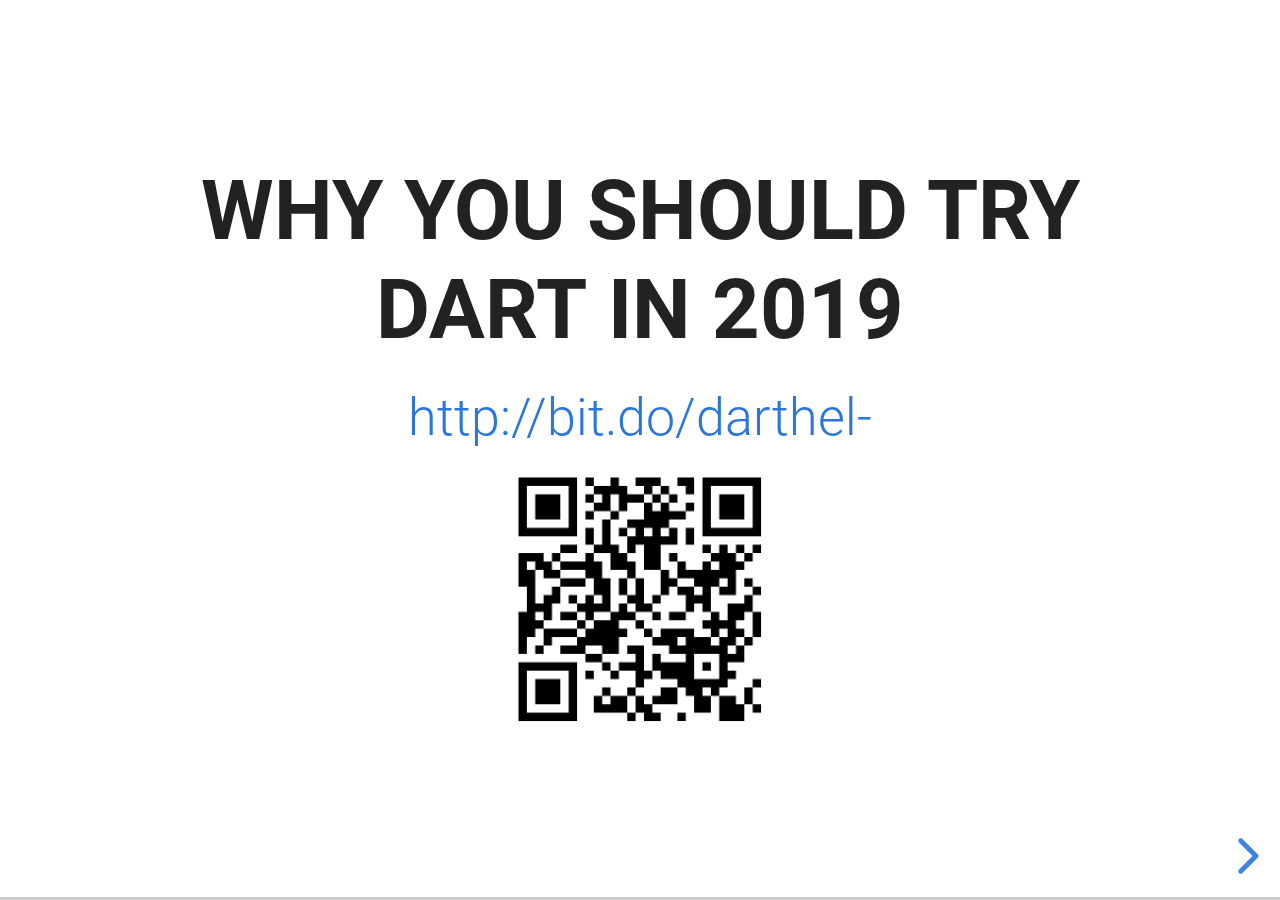
<file: index.html>
<!DOCTYPE html>
<html>
  <head>
    <meta charset="utf-8" />
    <meta
      name="viewport"
      content="width=device-width, initial-scale=1.0, maximum-scale=1.0, user-scalable=no"
    />
    <title>reveal.js</title>
    <link rel="stylesheet" href="css/reset.css" />
    <link rel="stylesheet" href="css/reveal.css" />
    <link rel="stylesheet" href="css/theme/white.css" />

    <!-- Theme used for syntax highlighting of code -->
    <link rel="stylesheet" href="lib/css/a11y-light.css" />
    <!-- Printing and PDF exports -->
    <script>
      var link = document.createElement('link');
      link.rel = 'stylesheet';
      link.type = 'text/css';
      link.href = window.location.search.match(/print-pdf/gi)
        ? 'css/print/pdf.css'
        : 'css/print/paper.css';
      document.getElementsByTagName('head')[0].appendChild(link);
    </script>
    <style>
        .hidden {
            visibility: hidden;
        }
    </style>
  </head>
  <body>
    <div class="reveal">
      <div class="slides">
        <section>
          <h2>
            Why you should try Dart&nbsp;in&nbsp;2019
          </h2>
          <p>
              <a href="http://bit.do/darthel-">http://bit.do/darthel-</a>
          </p>
          <img height="200px" src="img/link.png" alt="">

        </section>
        <section>
            <img src="img/zolotykh.png" alt="">
            <p>
                Aleksei Zolotykh
            </p>
        </section>
        <section>
            <img src="img/saintp.jpg" alt="">
        </section>
        <section>
            3+ years with Dart
        </section>
        <section>
            <img height="200" src="img/infobip.svg" alt="">
            <p>We send a lot of messages</p>
        </section>
        <section>
            <img src="img/holy2.jpg" alt="">
        </section>
        <section>
          <img src="img/dart_logo.svg" alt="" />
          <aside class="notes">
              Let's be closer to the topic
          </aside>
        </section>

        <section>
            <p>
            Dart specification
            <br>
            <a href="http://bit.do/dartspec-">http://bit.do/dartspec-</a>
            </p>
            <img src="img/dartspec.png" alt="">
          <aside class="notes">
              Ecma International has formed technical committee TC52 to work on standardizing Dart
              Ecma International approved the Dart language specification first edition in July 2014
          </aside>
        </section>
        <section>
          <p>Dart is...</p>
          <ul>
              <li class="fragment">Specification</li>
              <li class="fragment">DartVM (V8)</li>
              <li class="fragment">Dart -&gt; Javascript or LLVM or Binary</li>
          </ul>
        </section>


        <section style="font-size: 0.6em">
          <h3>All platforms</h3>
          <p>
          Web
          </p>
          <img src="img/browser.svg" alt="">
          <div class="fragment">
            <p>Server</p>
            <img src="img/server.svg" alt="">
          </div>
          <div class="fragment fade-up">
            <p>Mobile</p>
            <img src="img/mobile.svg" alt="">
          </div>
          <aside class="notes">
              Dart supports  all plaforms
              You can write for mobile, for desktop, for web and for server
          </aside>
        </section>
        <section data-transition="slide none">
            Typescript is the same as Dart but Dart is dead
            <aside class="notes">
                The most annoying judgment about Dart
            </aside>
        </section>
        <section data-transition="none slide">
            <strike>
                Typescript is the same as Dart but Dart is dead
            </strike>
        </section>
        <section>
            <img src="img/typescriptsite.png" alt="">
        </section>
        <section>
            <img src="img/dartsite.png" alt="">
        </section>
        <section>
            <pre><code>
            JS === Typescript
            </code></pre>
            <pre class="fragment"><code>
            JS + static types  === Typescript
            </code></pre>
            <aside class="notes">
                Then when I say javascipt I will mean typescript and when I speak typescript I will mean javascript
            </aside>
        </section>
        <section>
            Dart is a separate language
        </section>
        <section>
            <h2>1 min talk</h2>
<p>
    It is necessary to study Dart as a minimum because there are many solutions in it that are made differently than in JS. This is a very good way to become a really cool engineer.
</p>
        </section>
        <section>
          <p>
              Attempt to change the world.
          </p>
        </section>
        <section data-transition="slide none">
          <pre><code data-trim>
&lt;!DOCTYPE html&gt;
&lt;html&gt;
  &lt;body&gt;
    &lt;script type="application/dart" src="app.dart"&gt;&lt;/script&gt;

    &lt;!-- Support for non-Dart browsers. --&gt;
    &lt;script src="packages/browser/dart.js"&gt;&lt;/script&gt;
  &lt;/body&gt;
&lt;/html&gt;
                    </code></pre>
        </section>
        <section data-transition="none slide">
          <pre><code data-trim data-noescape>
&lt;!DOCTYPE html&gt;
&lt;html&gt;
  &lt;body&gt;
    &lt;script type="<mark>application/dart</mark>" src="<mark>app.dart</mark>"&gt;&lt;/script&gt;

    &lt;!-- Support for non-Dart browsers. --&gt;
    &lt;script src="packages/browser/dart.js"&gt;&lt;/script&gt;
  &lt;/body&gt;
&lt;/html&gt;
                    </code></pre>
        </section>
        <section>
            <h3>
                Why google wanted to kill JS?
            </h3>
            <ul>
                <li class="fragment">Syntax</li>
                <li class="fragment">Legacy API</li>
                <li class="fragment">SDK</li>
                <li class="fragment">Design issues</li>
                <li class="fragment">Static types
                    <sup>*</sup>
                </li>
            </ul>
            <p>
                <small class="fragment">Dart supports static types from version 2.0</small>
            </p>
        </section>
        <section>
            <h2>
                Syntax
            </h2>
        </section>
        <section>
            <p>Javascript</p>
            <pre><code data-trim="">
                var f1 = () =&gt; {...}
                f1();
                console.log('test');
                f2();
                var f2 = () =&gt; {...}
            </code></pre>
        </section>
        <section>
            <p>Javascript</p>
            <pre><code data-trim="">
                var f1, f2;
                f1 = () =&gt; {...}
                f1();
                console.log('test');
                f2();
                f2 = () =&gt; {...}
            </code></pre>
        </section>
        <section>
            Dart
            <pre><code data-trim>
void f1(){}
void main() {
    f1();
    print('hello world');
    f2();
}
void f2(){}
            </code></pre>
        </section>
        <section data-transition="slide none">
            <pre><code data-trim style="font-size: 0.8em">
class Greeter {
  greeting: string;
  constructor(message: string) {
    this.greeting = message;
  }
  greet() {
    return "Hello, " + this.greeting;
  }
}

 let greeter = new Greeter("world")
            </code></pre>
        </section>
        <section data-transition="none">
            <pre><code data-noescape data-trim style="font-size: 0.8em">
class Greeter {
  greeting: string;
  constructor(message: string) {
    <mark>this</mark>.greeting = message;
  }
  greet() {
    return "Hello, " + <mark>this</mark>.greeting;
  }
}

 let greeter = new Greeter("world")
            </code></pre>
        </section>
        <section data-transition="none">
            <pre><code data-noescape data-trim style="font-size: 0.8em">
class Greeter {
  greeting: <mark>string</mark>;
  constructor(message: <mark>string</mark>) {
    this.greeting = message;
  }
  greet() {
    return "Hello, " + this.greeting;
  }
}

 let greeter = new Greeter("world")
            </code></pre>
            <aside class="notes">
                Personally, I don’t like how constant constants are initialized
            </aside>
        </section>
        <section data-transition="none">
            <pre><code data-noescape data-trim style="font-size: 0.8em">
class Greeter {
  <mark>constructor(private greeting: string) {}</mark>
  greet() {
    return "Hello, " + this.greeting;
  }
}

 let greeter = new Greeter("world")
            </code></pre>
            <aside class="notes">
                Of course, we can do this, but if there is a lot of properties, it will be very difficult to understand what is happening in the constructor.
            </aside>
        </section>
        <section data-transition="none">
            <pre><code data-noescape data-trim style="font-size: 0.8em">
class Greeter {
  constructor(private greeting: string) {}
  greet() {
    return <mark>"Hello, " + this.greeting;</mark>
  }
}

 let greeter = new Greeter("world")
            </code></pre>
        </section>
        <section data-transition="none">
            <pre><code data-noescape data-trim style="font-size: 0.8em">
class Greeter {
  constructor(private greeting: string) {}
  greet() {
    return <mark>`Hello, ${this.greeting}`;</mark>
  }
}

 let greeter = new Greeter("world")
            </code></pre>
            <aside class="notes">
we will have to replace all quotes if we want to use template string
            </aside>
        </section>
        <section data-transition="none">
            <pre><code data-noescape data-trim style="font-size: 0.8em">
<mark>export</mark> class Greeter {
  constructor(private greeting: string) {}
  greet() {
    return `Hello, ${this.greeting}`;
  }
}
// another file
let greeter = new Greeter("world")
            </code></pre>
            <aside class="notes">
                And we have to add export
            </aside>
        </section>
        <section data-transition="slide none">
            <p>Dart</p>
            <pre><code data-trim style="font-size: 0.8em">
class Greeter {
    final String _greeting;

    Greeter(this._greeting);

    String get greet =&gt; "Hello, $_greeting";
}
// another file
var greeter = Greeter("world");
            </code></pre>
        </section>
        <section data-transition="none">
            <p>Dart</p>
            <pre><code data-noescape data-trim style="font-size: 0.8em">
class Greeter {
    final String <mark>_</mark>greeting;

    Greeter(this.<mark>_</mark>greeting);

    String get greet =&gt; "Hello, $<mark>_</mark>greeting";
}
// another file
var greeter = Greeter("world");
            </code></pre>
        </section>
        <section data-transition="none">
            <p>Dart</p>
            <pre><code data-noescape data-trim style="font-size: 0.8em">
class <mark>_</mark>Greeter {
    final String <mark>_</mark>greeting;

    Greeter(this.<mark>_</mark>greeting);

    String get greet =&gt; "Hello, $<mark>_</mark>greeting";
}
// another file
var greeter = Greeter("world");
            </code></pre>
        </section>
        <section data-transition="none">
            <p>Dart</p>
            <pre><code data-noescape data-trim style="font-size: 0.8em">
class Greeter {
    final String <mark>_</mark>greeting;

    Greeter(this.<mark>_</mark>greeting);

    String get greet =&gt; "Hello, $<mark>_</mark>greeting";
}
// another file
var greeter = Greeter("world");
            </code></pre>
        </section>
        <section>
            We need more sugar
        </section>
        <section>
            <pre><code data-trim>
            class TestClass {
                void method1(){...}
                void method2(){...}
                void method3(){...}
            }
            </code></pre>
        </section>
        <section>
            <pre><code class="dart" data-trim>
TestClass()
   ..method1()
   ..method2()
   ..method3()

            </code></pre>
        </section>
        <section>
            <pre><code class="dart" data-trim>
[0]
   ..add(1)
   ..add(2)
   ..add(3)

            </code></pre>
            <aside class="notes">
                Most common case
            </aside>
        </section>
        <section>
            <p>Null-aware Operator "??"</p>
            <pre><code data-trim data-noescape>
exp ?? otherExp
<span class="fragment">((x) =&gt; x == null ? otherExp : x)(exp)</span>
            </code></pre>
        </section>
        <section>
            <p>Null-aware Operator "??="</p>
            <pre><code data-trim data-noescape>
obj ??= value
<span class="fragment">((x) =&gt; x == null ? obj = value : x)(obj)</span>
            </code></pre>
        </section>
        <section>
            <p>Null-aware Operator "?."</p>
            <pre><code data-trim data-noescape>
obj?.method()
<span class="fragment">((x) =&gt; x == null ? null : x.method())(obj)</span>
            </code></pre>
            <pre class="fragment"><code data-noescape data-trim>
// undefined is not a function
obj?.<mark>child</mark>?.child?.getter
            </code></pre>
        </section>

        <section>
            <p>Spread is also here</p>
            <pre><code data-trim>
var list = [1, 2, 3];
var list2 = [0, ...list];
assert(list2.length == 4);
            </code></pre>
        </section>
        <section>
            <p>If list is null</p>
            <pre><code>
var list;
var list2 = [0, ...?list];
assert(list2.length == 1);
            </code></pre>
        </section>
        <section>
            <p>Collection if</p>
            <pre><code data-trim>
var nav = [
  'Home',
  'Furniture',
  'Plants',
  if (promoActive) 'Outlet'
];
            </code></pre>
        </section>
        <section>
            <p>collection for</p>
            <pre><code>
var listOfInts = [1, 2, 3];
var listOfStrings = [
  '#0',
  for (var i in listOfInts) '#$i'
];
assert(listOfStrings[1] == '#1');
            </code></pre>
        </section>
        <section>
            <h2>Legacy API</h2>
        </section>
        <section data-transition="slide none">
            <p>Does it work?</p>
            <pre><code data-trim>
<script>
    L: function F() {console.log('f');}
    F();
</script>
            </code></pre>
        </section>
        <section data-transition="none slide">
            <p>Does it work?</p>
            <pre><code data-trim>
<script>
    'use strict';
    L: function F() {console.log('f');}
    F();
</script>
            </code></pre>
        </section>
        <section>
            <p>
                What does this do?
            </p>
            <pre><code data-trim>
function f(foo, values) {
  with (foo) {
    console.log(values);
  }
}
            </code></pre>
            <p class="fragment">
                What if foo has "values"?
            </p>
            <aside class="notes">
                The <b>with statement</b> extends the scope chain for a statement.
            </aside>
        </section>
        <section>
            Dart analyzer helps you
            <pre class="fragment"><code data-trim>
@Deprecated('use `hello2` instead')
const hello = '1';

void main(){
    print(hello);
}
            </code></pre>
        </section>
        <section>
            <img src="img/deprecated.png" alt="">
        </section>
        <section>
            <h2>SDK</h2>
        </section>
        <section>
          <pre><code data-trim data-noescape>
          const result = document.getElementsByClassName('test');
          <span class="fragment">// HTMLCollection</span>
          </code></pre>
        </section>
        <section>
          <pre><code data-trim data-noescape>
          const result = document.querySelectorAll('.test');
          <span class="fragment">// NodeList</span>
          </code></pre>
          <p class="fragment">Why it is not an array?</p>
          <pre class="fragment"><code data-trim="">
const nodelist = document.querySelectorAll(‘.divy’)
const divyArray = Array.from(nodelist)
          </code></pre>
        </section>
        <section>
            Dart (demo time)
        </section>
        <section data-transition="slide none">
            <p>Moment.js</p>
            <img src="img/moment.png" alt="">
        </section>
        <section data-transition="none slide" >
            <p>Moment.js</p>
            <img src="img/moment2.png" alt="">
        </section>
        <section data-transition="none">
          <pre><code data-trim>
void main(){
  final date = DateTime.now();
  final berlinWallFell = new DateTime(1989, 11, 9);
  final diff = date.difference(berlinWallFell);
  print('${diff.inDays} days');
}
          </code></pre>
        </section>
        <section data-transition="none">
          <pre><code data-trim data-noescape>
void main(){
  final date = DateTime.now();
  final berlinWallFell = new DateTime(1989, 11, 9);
  final <mark>Duration</mark> diff = date.difference(berlinWallFell);
  print('${diff.inDays} days');
}
          </code></pre>
        </section>
        <section>
            Async API
        </section>
        <section data-transition="slide none">
            <p>Promise =&gt; Future</p>
          <pre><code style="font-size: 1.6rem" data-trim data-noescape>
import 'dart:async';

Future&lt;void&gt; main() async {
  print(await asyncOperation());
}
<span class="fragment">
Future&lt;String&gt; asyncOperation() =&gt;
  Future.delayed(
    Duration(seconds: 1),
    () =&gt; 'hello',
  );
</span>
          </code></pre>
        </section>
        <section>
            <pre><code data-trim>
import 'dart:html';

void main() {
  var button = querySelector('button');

  // `onClick` is a Stream&lt;T&gt; instance that receives user click data events
  button.onClick.listen((_) =&gt; print('Button clicked!'));
}
            </code></pre>
        </section>
        <section>
            Stream methods
            <pre><code data-trim>
Stream&lt;R&gt; cast&lt;R&gt;();
Stream&lt;S&gt; expand&lt;S&gt;(Iterable&lt;S&gt; Function(T element) convert);
Stream&lt;S&gt; map&lt;S&gt;(S Function(T event) convert);
Stream&lt;R&gt; retype&lt;R&gt;();
Stream&lt;T&gt; skip(int count);
Stream&lt;T&gt; skipWhile(bool Function(T element) test);
Stream&lt;T&gt; take(int count);
Stream&lt;T&gt; takeWhile(bool Function(T element) test);
Stream&lt;T&gt; where(bool Function(T event) test);
            </code></pre>
        </section>
        <section>
            Stream methods
            <pre><code data-trim>
Stream&lt;S&gt; transform&lt;S&gt;(StreamTransformer&lt;T, S&gt; streamTransformer);
Stream&lt;T&gt; handleError(Function onError, {bool test(error)});
            </code></pre>
        </section>

        <section>
            <pre ><code style="font-size: .9em" data-trim>
@Component(
  selector: 'hero-search',
)
class HeroSearchComponent {
  ...
  Stream&lt;List&lt;Hero&gt;&gt; heroes;
  StreamController&lt;String&gt; _searchTerms = StreamController&lt;String&gt;.broadcast();
  ...
}
            </code></pre>
        </section>
        <section>
            <pre><code data-trim>
Future&lt;int&gt; sumStream(Stream&lt;int&gt; stream) async {
  var sum = 0;
  await for (var value in stream) {
    sum += value;
  }
  return sum;
}
            </code></pre>
        </section>
        <section>
            <p>Native syntax for creating streams</p>
            <pre><code>
Stream&lt;int&gt; countStream(int to) async* {
  for (int i = 1; i &lt;= to; i++) {
    yield i;
  }
}
            </code></pre>
        </section>
        <section>
            Looks like Dart has it's own RxJS
        </section>
        <section>
          <ul style="font-size: .8em; columns: 2; -webkit-columns: 2; -moz-columns: 2; list-style: none">
            <li>dart:async</li>
            <li>dart:collection</li>
            <li>dart:convert</li>
            <li>dart:core</li>
            <li>dart:developer</li>
            <li>dart:html</li>
            <li>dart:indexed_db</li>
            <li>dart:js</li>
            <li>dart:js_util</li>
            <li>dart:math</li>
            <li>dart:svg</li>
            <li>dart:typed_data</li>
            <li>dart:web_audio</li>
            <li>dart:web_gl</li>
            <li>dart:web_sql</li>
            <li>dart:cli</li>
            <li>dart:io</li>
            <li>dart:isolate</li>
            <li>dart:mirrors</li>
          </ul>
        </section>
        <section>
            &mdash; Where is a problem?
            <p class="fragment">&mdash; SDK is JS in your browser (demo)</p>
        </section>
        <section>
            <h2>Design problems</h2>
        </section>
        <section>
            <p>Typescript</p>
            <pre><code data-trim data-noescape>
<span class="fragment">class Animal2 { public name: string; }</span>

<span class="fragment">function doSomethigWithAnimal(_animal: Animal2){ ...  }</span>

<span class="fragment">const a = { name: 'test' }</span>

<span class="fragment">delete a.name;</span>

<span class="fragment">doSomethigWithAnimal(a);</span>
            </code></pre>
        </section>
        <section>
          <p>Array is also a strange thing</p>
          <pre class="fragment"><code data-trim>
          Array.prototype[1] = "ha";
          var arr = [0, /* Hole */, 1]
          arr[1]  // =&gt; "ha"
          </code></pre>
          <p class="fragment">But we have map, filter...</p>
        </section>
        <section>
            <h2>Static types</h2>
        </section>
        <section>
            <p>
                Typescript
            </p>
            <pre><code>
class Animal {}


class Cat extends Animal {
    drinkMilk(){}
}

const listOfAnimals = [];
listOfAnimals.push(new Animal())

const listOfCats: Cat[] = listOfAnimals;
            </code></pre>
        </section>
        <section>
            <p>
                Dart
            </p>
            <pre><code data-trim>
class Animal {}

class Cat extends Animal {
    drinkMilk(){}
}

void main(){
    final listOfAnimals = [];
    listOfAnimals.add(Animal());
    final List&lt;Cat&gt; listOfCats = [];
    listOfCats.add(Animal()); // static type error
}
            </code></pre>
        </section>
        <section>
            What is Flutter?
        </section>
        <section>
            <img src="img/flutter_overview.svg " alt="">
        </section>
        <section>
            <h2>
                Benefits
            </h2>
        </section>
        <section>
            <ul>
                <li>Syntax</li>
                <li>API</li>
                <li>Great design</li>
                <li>A lot of features from the box</li>
            </ul>
        </section>
        <section>
            <h2>
                Problems
            </h2>
        </section>
        <section>
            <ul>
                <li>We need more Dart developers</li>
                <li class="fragment">We need more tools</li>
                <li class="fragment">We need more libs</li>
                <li class="fragment">Google product</li>
            </ul>
        </section>
        <section>
            <ul>
                <li>
                    Works for prototyping for mobile devices
                </li>
                <li class="fragment">
                    Works for lagre and medium SPA applications
                </li>
            </ul>
        </section>
        <section>
          <h2>
            Why you should try Dart&nbsp;in&nbsp;2019
          </h2>
          <p>Alex Zolotykh</p>
          <p>twitter: @lex0zaa</p>
          <p>
              <a href="http://bit.do/darthel-">http://bit.do/darthel-</a>
          </p>
        </section>
      </div>
    </div>

    <script src="js/reveal.js"></script>

    <script>
      // More info about config & dependencies:
      // - https://github.com/hakimel/reveal.js#configuration
      // - https://github.com/hakimel/reveal.js#dependencies
      Reveal.initialize({
        hash: true,
        dependencies: [
          {src: 'plugin/markdown/marked.js'},
          {src: 'plugin/markdown/markdown.js'},
          {src: 'plugin/notes/notes.js', async: true},
          {src: 'plugin/highlight/highlight.js', async: true},
        ],
      });
    </script>
  </body>
</html>
</file>
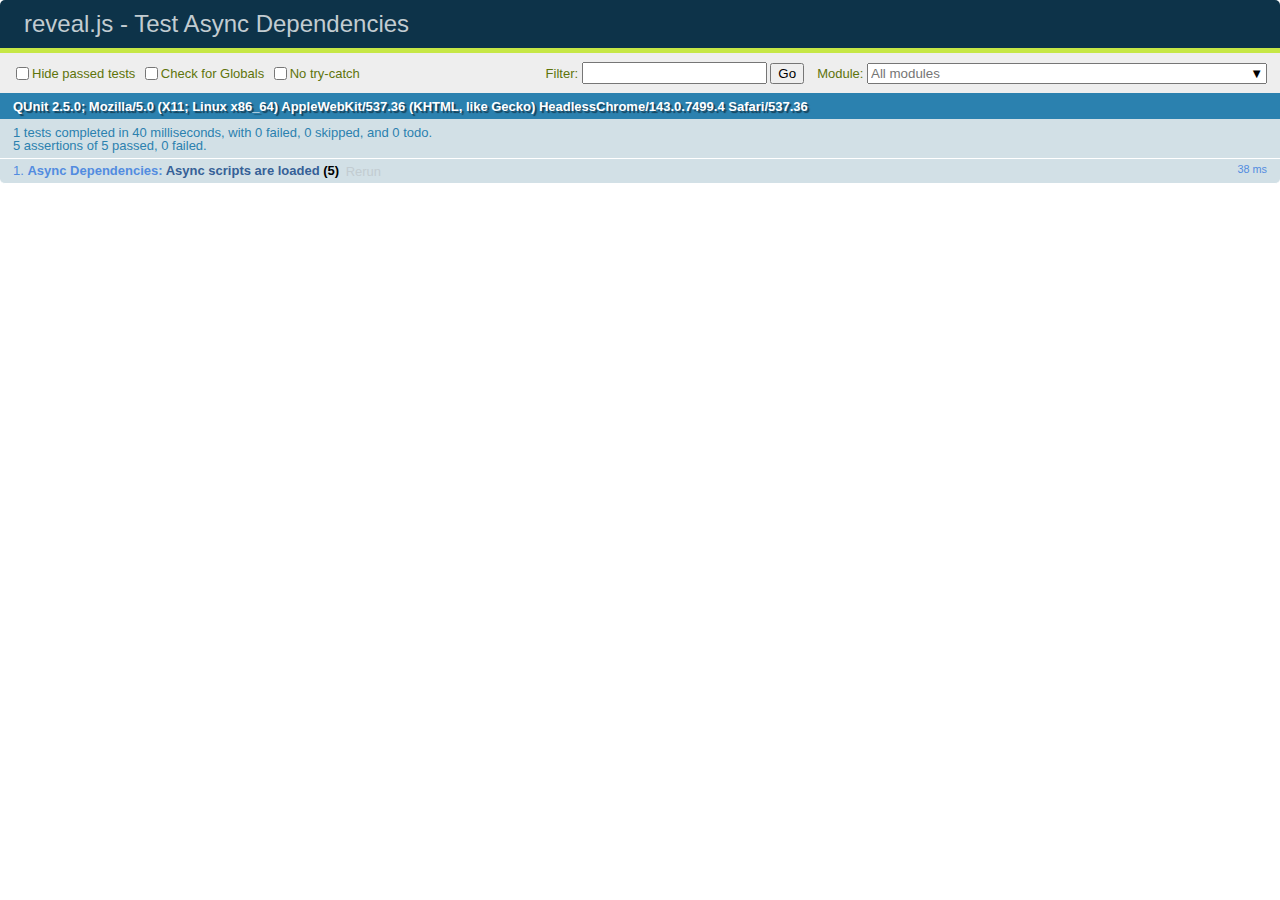
<file: test/test-dependencies-async.html>
<!doctype html>
<html lang="en">

	<head>
		<meta charset="utf-8">

		<title>reveal.js - Test Async Dependencies</title>

		<link rel="stylesheet" href="../css/reveal.css">
		<link rel="stylesheet" href="qunit-2.5.0.css">
	</head>

	<body style="overflow: auto;">

		<div id="qunit"></div>
		<div id="qunit-fixture"></div>

		<div class="reveal" style="display: none;">

			<div class="slides">

				<section>Slide content</section>

			</div>

		</div>

		<script src="../js/reveal.js"></script>
		<script src="qunit-2.5.0.js"></script>

		<script>
			var	externalScriptSequence = '';
			var scriptCount = 0;

			QUnit.config.autostart = false;
			QUnit.module( 'Async Dependencies' );

			QUnit.test( 'Async scripts are loaded', function( assert ) {
				assert.expect( 5 );
				var done = assert.async( 5 );

				function callback( event ) {
					if( externalScriptSequence.length === 1 ) {
						assert.ok( externalScriptSequence === 'A', 'first callback was sync script' );
						done();
					}
					else {
						assert.ok( true, 'async script loaded' );
						done();
					}

					if( externalScriptSequence.length === 4 ) {
						assert.ok( 	externalScriptSequence.indexOf( 'A' ) !== -1 &&
									externalScriptSequence.indexOf( 'B' ) !== -1 &&
									externalScriptSequence.indexOf( 'C' ) !== -1 &&
									externalScriptSequence.indexOf( 'D' ) !== -1, 'four unique scripts were loaded' );
						done();
					}

					scriptCount ++;
				}

				Reveal.initialize({
					dependencies: [
						{ src: 'assets/external-script-a.js', async: false, callback: callback },
						{ src: 'assets/external-script-b.js', async: true, callback: callback },
						{ src: 'assets/external-script-c.js', async: true, callback: callback },
						{ src: 'assets/external-script-d.js', async: true, callback: callback }
					]
				});
			});

			QUnit.start();

		</script>

	</body>
</html>
</file>
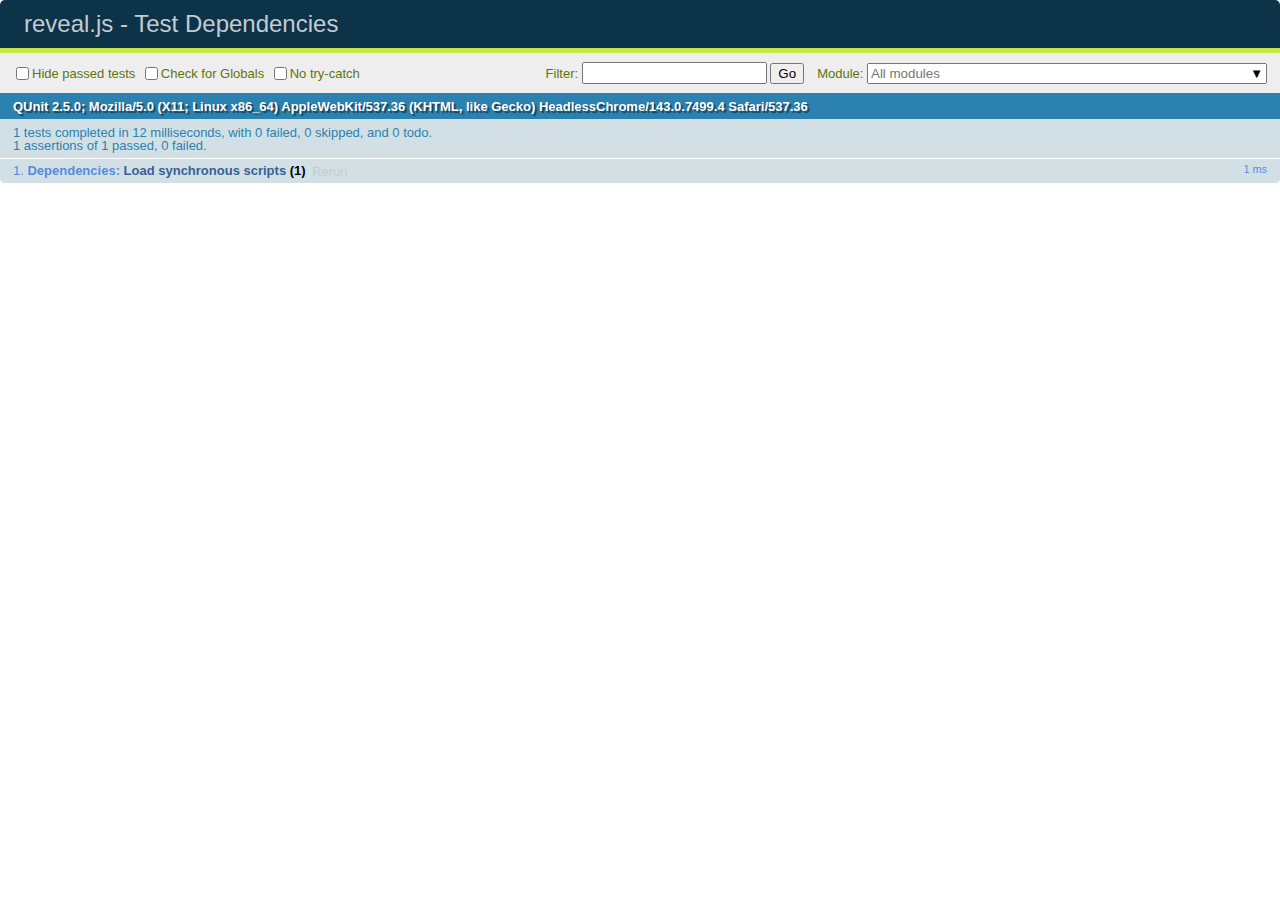
<file: test/test-dependencies.html>
<!doctype html>
<html lang="en">

	<head>
		<meta charset="utf-8">

		<title>reveal.js - Test Dependencies</title>

		<link rel="stylesheet" href="../css/reveal.css">
		<link rel="stylesheet" href="qunit-2.5.0.css">
	</head>

	<body style="overflow: auto;">

		<div id="qunit"></div>
		<div id="qunit-fixture"></div>

		<div class="reveal" style="display: none;">

			<div class="slides">

				<section>Slide content</section>

			</div>

		</div>

		<script src="../js/reveal.js"></script>
		<script src="qunit-2.5.0.js"></script>

		<script>
			window.externalScriptSequence = '';

			Reveal.addEventListener( 'ready', function() {

				QUnit.module( 'Dependencies' );

				QUnit.test( 'Load synchronous scripts', function( assert ) {
					assert.strictEqual( window.externalScriptSequence, 'ABC', 'Loaded and executed in order' );
				});

			} );

			Reveal.initialize({
				dependencies: [
					{ src: 'assets/external-script-a.js' },
					{ src: 'assets/external-script-b.js' },
					{ src: 'assets/external-script-c.js' }
				]
			});
		</script>

	</body>
</html>
</file>
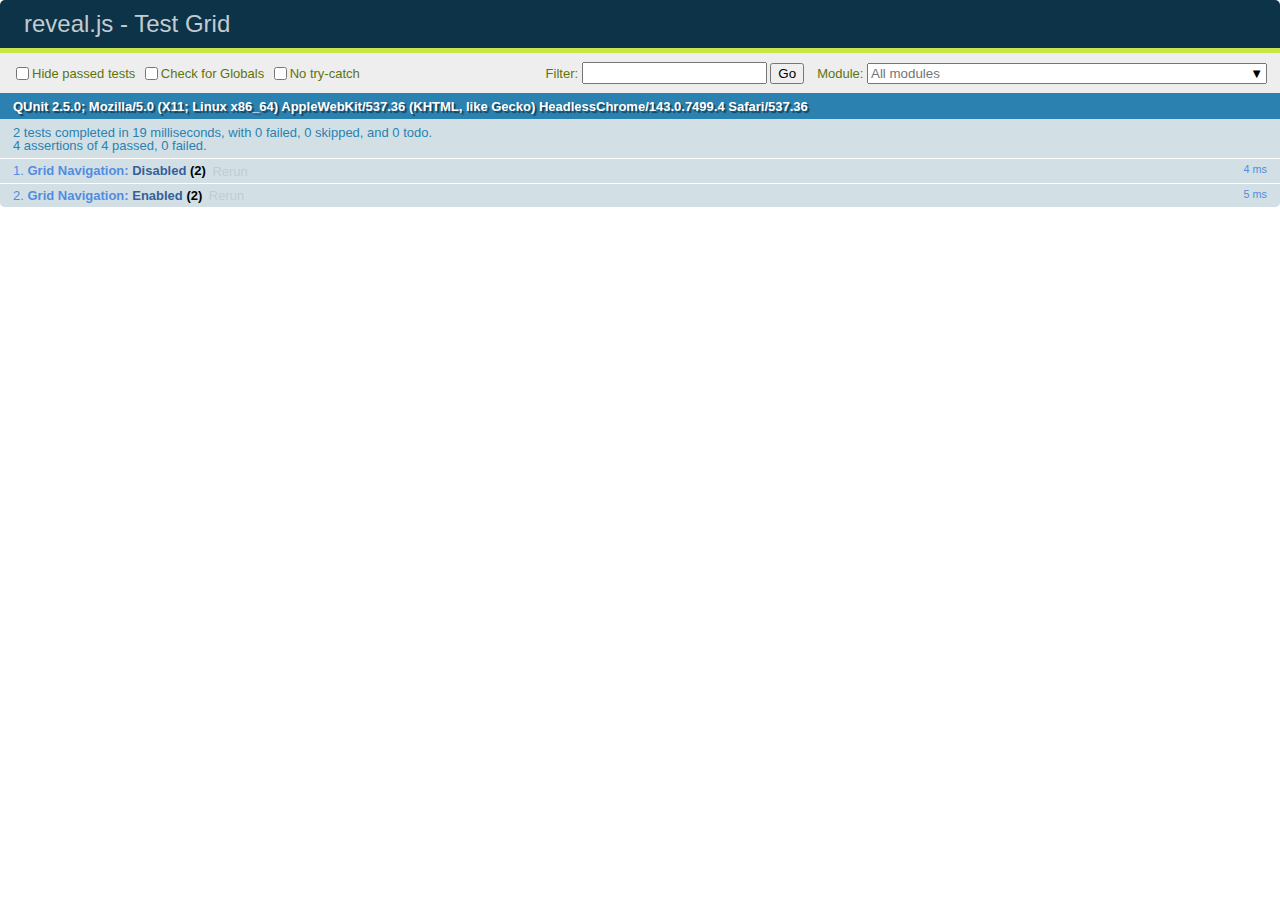
<file: test/test-grid-navigation.html>
<!doctype html>
<html lang="en">

	<head>
		<meta charset="utf-8">

		<title>reveal.js - Test Grid</title>

		<link rel="stylesheet" href="../css/reveal.css">
		<link rel="stylesheet" href="qunit-2.5.0.css">
	</head>

	<body style="overflow: auto;">

		<div id="qunit"></div>
		<div id="qunit-fixture"></div>

		<div class="reveal" style="display: none;">

			<div class="slides">

				<section>0</section>
				<section>
					<section>1.1</section>
					<section>1.2</section>
					<section>1.3</section>
					<section>1.4</section>
				</section>
				<section>
					<section>2.1</section>
					<section>2.2</section>
					<section>2.3</section>
					<section>2.4</section>
				</section>

			</div>

		</div>

		<script src="../js/reveal.js"></script>
		<script src="qunit-2.5.0.js"></script>

		<script>
			Reveal.addEventListener( 'ready', function() {

				QUnit.module( 'Grid Navigation' );

				QUnit.test( 'Disabled', function( assert ) {
					Reveal.right();
					Reveal.down();
					Reveal.down();
					assert.deepEqual( Reveal.getIndices(), { h: 1, v: 2, f: undefined }, 'Correct starting point' );
					Reveal.right();
					assert.deepEqual( Reveal.getIndices(), { h: 2, v: 0, f: undefined }, 'Moves to top when going to adjacent stack' );
				});

				QUnit.test( 'Enabled', function( assert ) {
					Reveal.configure({ navigationMode: 'grid' });
					Reveal.slide( 0, 0 );
					Reveal.right();
					Reveal.down();
					Reveal.down();
					assert.deepEqual( Reveal.getIndices(), { h: 1, v: 2, f: undefined }, 'Correct starting point' );
					Reveal.right();
					assert.deepEqual( Reveal.getIndices(), { h: 2, v: 2, f: undefined }, 'Remains at same vertical index when going to adjacent stack' );
				});

			} );

			Reveal.initialize();
		</script>

	</body>
</html>
</file>
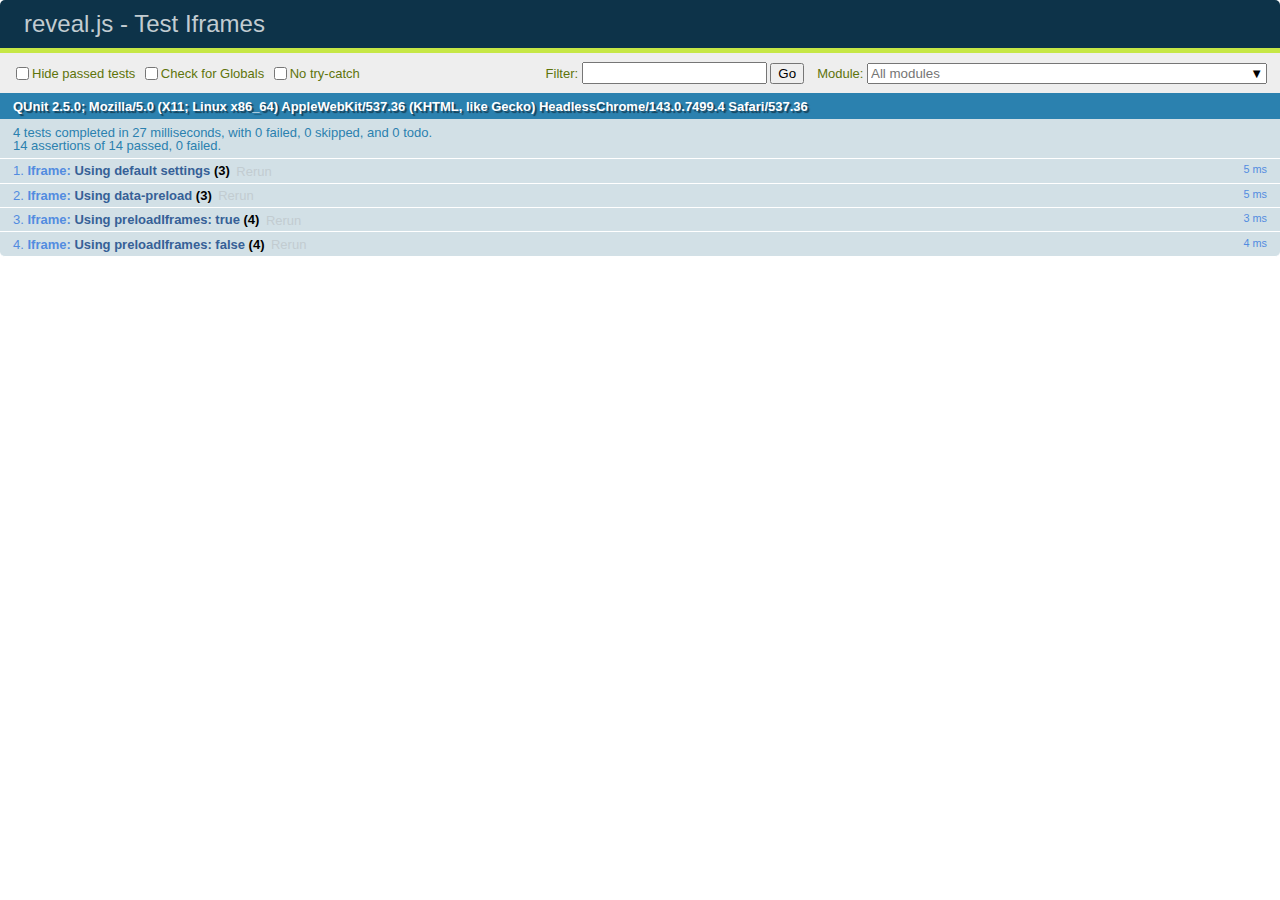
<file: test/test-iframes.html>
<!doctype html>
<html lang="en">

	<head>
		<meta charset="utf-8">

		<title>reveal.js - Test Iframes</title>

		<link rel="stylesheet" href="../css/reveal.css">
		<link rel="stylesheet" href="qunit-2.5.0.css">
	</head>

	<body style="overflow: auto;">

		<div id="qunit"></div>
		<div id="qunit-fixture"></div>

		<div class="reveal" style="display: none;">

			<div class="slides">

				<section>1</section>
				<section>2</section>
				<section>
					<iframe class="default-iframe" data-src="#"></iframe>
					<iframe class="preload-iframe" data-src="#" data-preload></iframe>
				</section>

			</div>

		</div>

		<script src="../js/reveal.js"></script>
		<script src="qunit-2.5.0.js"></script>

		<script>


			Reveal.addEventListener( 'ready', function() {

				var defaultIframe = document.querySelector( '.default-iframe' ),
					preloadIframe = document.querySelector( '.preload-iframe' );

				QUnit.module( 'Iframe' );

				QUnit.test( 'Using default settings', function( assert ) {

					Reveal.slide(1);
					assert.strictEqual( defaultIframe.hasAttribute( 'src' ), false, 'not preloaded when within viewDistance' );

					Reveal.slide(2);
					assert.strictEqual( defaultIframe.hasAttribute( 'src' ), true, 'loaded when slide becomes visible' );

					Reveal.slide(1);
					assert.strictEqual( defaultIframe.hasAttribute( 'src' ), false, 'unloaded when slide becomes invisible' );

				});

				QUnit.test( 'Using data-preload', function( assert ) {

					Reveal.slide(1);
					assert.strictEqual( preloadIframe.hasAttribute( 'src' ), true, 'preloaded within viewDistance' );

					Reveal.slide(2);
					assert.strictEqual( preloadIframe.hasAttribute( 'src' ), true, 'loaded when slide becoems visible' );

					Reveal.slide(0);
					assert.strictEqual( preloadIframe.hasAttribute( 'src' ), false, 'unloads outside of viewDistance' );

				});

				QUnit.test( 'Using preloadIframes: true', function( assert ) {

					Reveal.configure({ preloadIframes: true });

					Reveal.slide(1);
					assert.strictEqual( defaultIframe.hasAttribute( 'src' ), true, 'preloaded within viewDistance' );
					assert.strictEqual( preloadIframe.hasAttribute( 'src' ), true, 'preloaded within viewDistance' );

					Reveal.slide(2);
					assert.strictEqual( defaultIframe.hasAttribute( 'src' ), true, 'loaded when slide becomes visible' );
					assert.strictEqual( preloadIframe.hasAttribute( 'src' ), true, 'loaded when slide becomes visible' );

				});

				QUnit.test( 'Using preloadIframes: false', function( assert ) {

					Reveal.configure({ preloadIframes: false });

					Reveal.slide(0);
					assert.strictEqual( defaultIframe.hasAttribute( 'src' ), false, 'not preloaded within viewDistance' );
					assert.strictEqual( preloadIframe.hasAttribute( 'src' ), false, 'not preloaded within viewDistance' );

					Reveal.slide(2);
					assert.strictEqual( defaultIframe.hasAttribute( 'src' ), true, 'loaded when slide becomes visible' );
					assert.strictEqual( preloadIframe.hasAttribute( 'src' ), true, 'loaded when slide becomes visible' );

				});

			} );

			Reveal.initialize({
				viewDistance: 2
			});
		</script>

	</body>
</html>
</file>
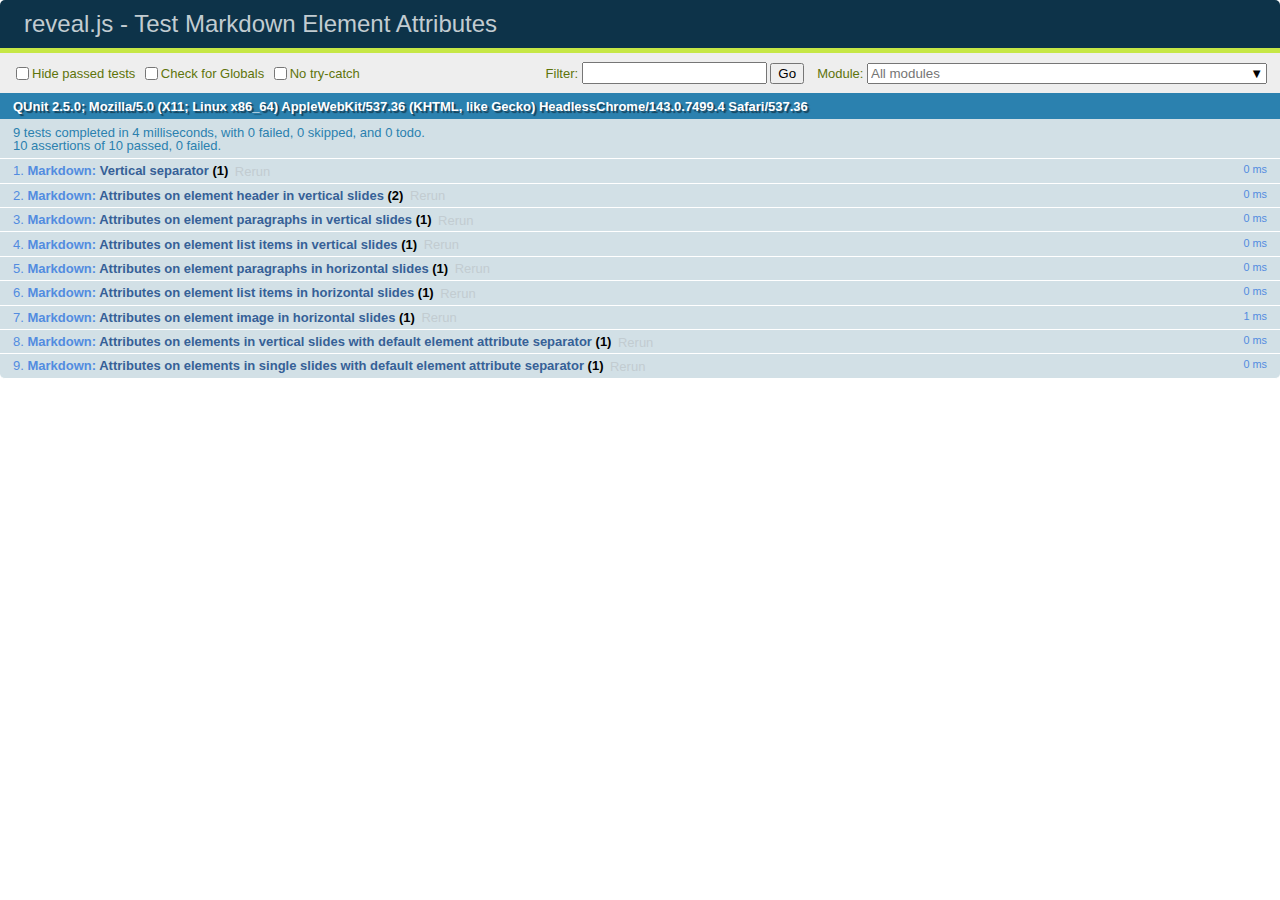
<file: test/test-markdown-element-attributes.html>
<!doctype html>
<html lang="en">

	<head>
		<meta charset="utf-8">

		<title>reveal.js - Test Markdown Element Attributes</title>

		<link rel="stylesheet" href="../css/reveal.css">
		<link rel="stylesheet" href="qunit-2.5.0.css">
	</head>

	<body style="overflow: auto;">

		<div id="qunit"></div>
		<div id="qunit-fixture"></div>

		<div class="reveal" style="display: none;">

			<div class="slides">

				<!-- <section data-markdown="example.md" data-separator="^\n\n\n" data-separator-vertical="^\n\n"></section> -->

				<!-- Slides are separated by newline + three dashes + newline, vertical slides identical but two dashes -->
				<section data-markdown data-separator="^\n---\n$" data-separator-vertical="^\n--\n$" data-element-attributes="{_\s*?([^}]+?)}">>
					<script type="text/template">
						## Slide 1.1
						<!-- {_class="fragment fade-out" data-fragment-index="1"} -->

						--

						## Slide 1.2
						<!-- {_class="fragment shrink"} -->

						Paragraph 1
						<!-- {_class="fragment grow"} -->

						Paragraph 2
						<!-- {_class="fragment grow"} -->

						- list item 1 <!-- {_class="fragment grow"} -->
						- list item 2 <!-- {_class="fragment grow"} -->
						- list item 3 <!-- {_class="fragment grow"} -->


						---

						## Slide 2


						Paragraph 1.2  
						multi-line <!-- {_class="fragment highlight-red"} -->

						Paragraph 2.2 <!-- {_class="fragment highlight-red"} -->

						Paragraph 2.3 <!-- {_class="fragment highlight-red"} -->

						Paragraph 2.4 <!-- {_class="fragment highlight-red"} -->

						- list item 1 <!-- {_class="fragment highlight-green"} -->
						- list item 2<!-- {_class="fragment highlight-green"} -->
						- list item 3<!-- {_class="fragment highlight-green"} -->
						- list item 4
						<!-- {_class="fragment highlight-green"} -->
						- list item 5<!-- {_class="fragment highlight-green"} -->

						Test

						![Example Picture](examples/assets/image2.png) <!-- {_class="reveal stretch"} -->

					</script>
				</section>



				<section 	data-markdown data-separator="^\n\n\n"
									data-separator-vertical="^\n\n"
									data-separator-notes="^Note:"
									data-charset="utf-8">
					<script type="text/template">
						# Test attributes in Markdown with default separator
						## Slide 1 Def <!-- .element: class="fragment highlight-red" data-fragment-index="1" -->


						## Slide 2 Def
						<!-- .element: class="fragment highlight-red" -->

					</script>
				</section>

				<section data-markdown>
				  <script type="text/template">
					## Hello world
					A paragraph
					<!-- .element: class="fragment highlight-blue" -->
				  </script>
				</section>

				<section data-markdown>
				  <script type="text/template">
					## Hello world

					Multiple  
					Line
					<!-- .element: class="fragment highlight-blue" -->
				  </script>
				</section>

				<section data-markdown>
				  <script type="text/template">
					## Hello world

					Test<!-- .element: class="fragment highlight-blue" -->

					More Test
				  </script>
				</section>


			</div>

		</div>

		<script src="../js/reveal.js"></script>
		<script src="../plugin/markdown/marked.js"></script>
		<script src="../plugin/markdown/markdown.js"></script>
		<script src="qunit-2.5.0.js"></script>

		<script src="test-markdown-element-attributes.js"></script>

	</body>
</html>
</file>
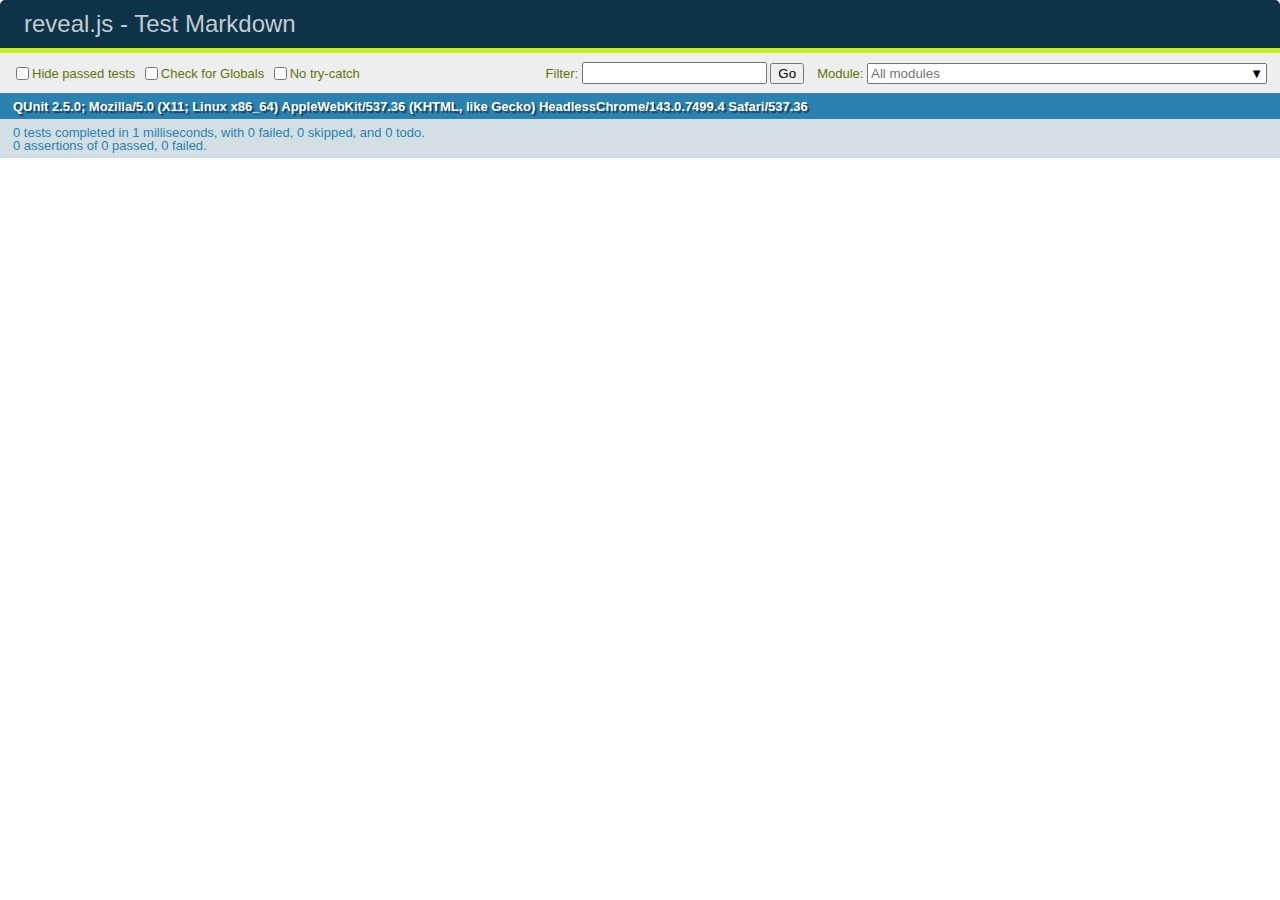
<file: test/test-markdown-external.html>
<!doctype html>
<html lang="en">

	<head>
		<meta charset="utf-8">

		<title>reveal.js - Test Markdown</title>

		<link rel="stylesheet" href="../css/reveal.css">
		<link rel="stylesheet" href="qunit-2.5.0.css">
	</head>

	<body style="overflow: auto;">

		<div id="qunit"></div>
		<div id="qunit-fixture"></div>

		<div class="reveal" style="display: none;">

			<div class="slides">
				<!-- <section data-markdown="simple.md" data-separator="^\r?\n\r?\n\r?\n" data-separator-vertical="^\r?\n\r?\n"></section> -->
			</div>

		</div>

		<script src="../js/reveal.js"></script>
		<script src="../plugin/highlight/highlight.js"></script>
		<script src="../plugin/markdown/marked.js"></script>
		<script src="../plugin/markdown/markdown.js"></script>
		<script src="qunit-2.5.0.js"></script>

		<!-- <script src="test-markdown-external.js"></script> -->

		<!-- Test disabled 28/2/2019 by Hakim – Markdown plugin needs to be updated to load extenal files asycnhronously -->

	</body>
</html>
</file>
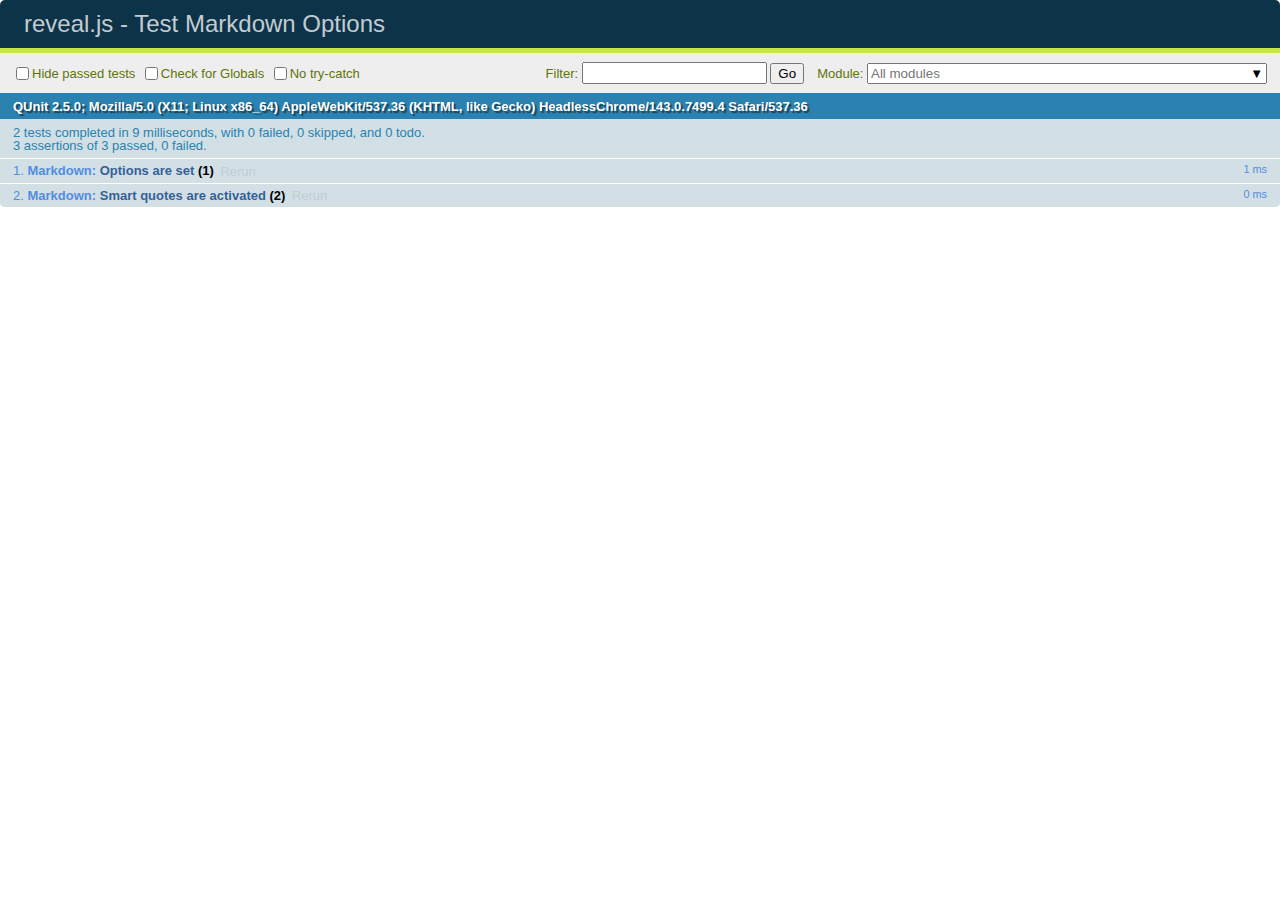
<file: test/test-markdown-options.html>
<!doctype html>
<html lang="en">

	<head>
		<meta charset="utf-8">

		<title>reveal.js - Test Markdown Options</title>

		<link rel="stylesheet" href="../css/reveal.css">
		<link rel="stylesheet" href="qunit-2.5.0.css">
	</head>

	<body style="overflow: auto;">

		<div id="qunit"></div>
		<div id="qunit-fixture"></div>

		<div class="reveal" style="display: none;">

			<div class="slides">

				<section data-markdown>
					<script type="text/template">
						## Testing Markdown Options

						This "slide" should contain 'smart' quotes.
					</script>
				</section>

			</div>

		</div>

		<script src="../js/reveal.js"></script>
		<script src="qunit-2.5.0.js"></script>

		<script src="test-markdown-options.js"></script>

	</body>
</html>
</file>
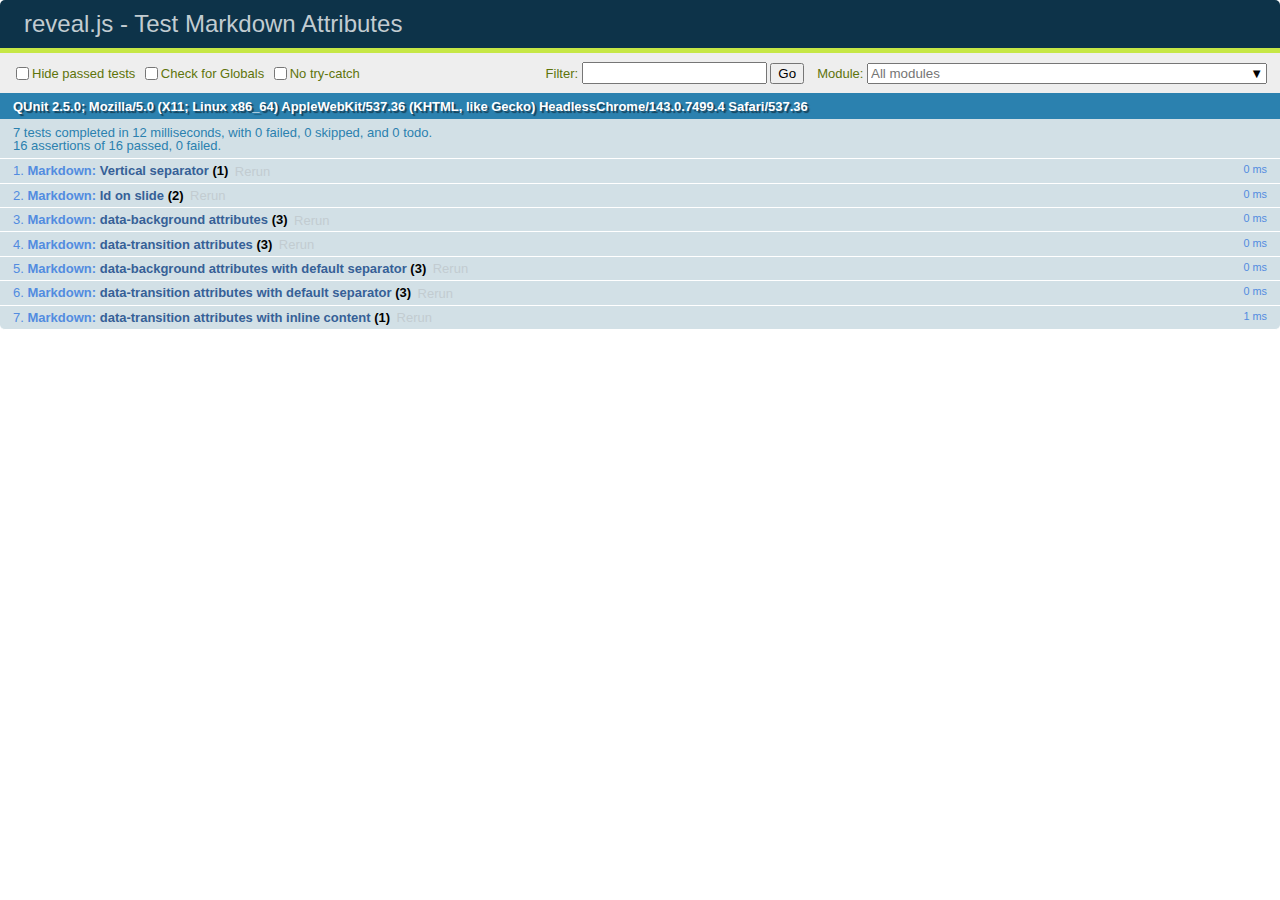
<file: test/test-markdown-slide-attributes.html>
<!doctype html>
<html lang="en">

	<head>
		<meta charset="utf-8">

		<title>reveal.js - Test Markdown Attributes</title>

		<link rel="stylesheet" href="../css/reveal.css">
		<link rel="stylesheet" href="qunit-2.5.0.css">
	</head>

	<body style="overflow: auto;">

		<div id="qunit"></div>
		<div id="qunit-fixture"></div>

		<div class="reveal" style="display: none;">

			<div class="slides">

				<!-- <section data-markdown="example.md" data-separator="^\n\n\n" data-separator-vertical="^\n\n"></section> -->

				<!-- Slides are separated by three lines, vertical slides by two lines, attributes are one any line starting with (spaces and) two dashes -->
				<section 	data-markdown data-separator="^\n\n\n"
									data-separator-vertical="^\n\n"
									data-separator-notes="^Note:"
									data-attributes="--\s(.*?)$"
									data-charset="utf-8">
					<script type="text/template">
						# Test attributes in Markdown
						## Slide 1



						## Slide 2
						<!-- -- id="slide2" data-transition="zoom" data-background="#A0C66B" -->


						## Slide 2.1
						<!-- -- data-background="#ff0000" data-transition="fade" -->


						## Slide 2.2
						[Link to Slide2](#/slide2)



						## Slide 3
						<!-- -- data-transition="zoom" data-background="#C6916B" -->



						## Slide 4
					</script>
				</section>

				<section 	data-markdown data-separator="^\n\n\n"
									data-separator-vertical="^\n\n"
									data-separator-notes="^Note:"
									data-charset="utf-8">
					<script type="text/template">
						# Test attributes in Markdown with default separator
						## Slide 1 Def



						## Slide 2 Def
						<!-- .slide: id="slide2def" data-transition="concave" data-background="#A7C66B" -->


						## Slide 2.1 Def
						<!-- .slide: data-background="#f70000" data-transition="page" -->


						## Slide 2.2 Def
						[Link to Slide2](#/slide2def)



						## Slide 3 Def
						<!-- .slide: data-transition="concave" data-background="#C7916B" -->



						## Slide 4
					</script>
				</section>

				<section data-markdown>
					<script type="text/template">
						<!-- .slide: data-background="#ff0000" -->
						## Hello world
					</script>
				</section>

				<section data-markdown>
					<script type="text/template">
						## Hello world
						<!-- .slide: data-background="#ff0000" -->
					</script>
				</section>

				<section data-markdown>
					<script type="text/template">
						## Hello world

						Test
						<!-- .slide: data-background="#ff0000" -->

						More Test
					</script>
				</section>

			</div>

		</div>

		<script src="../js/reveal.js"></script>
		<script src="../plugin/markdown/marked.js"></script>
		<script src="../plugin/markdown/markdown.js"></script>
		<script src="qunit-2.5.0.js"></script>

		<script src="test-markdown-slide-attributes.js"></script>

	</body>
</html>
</file>
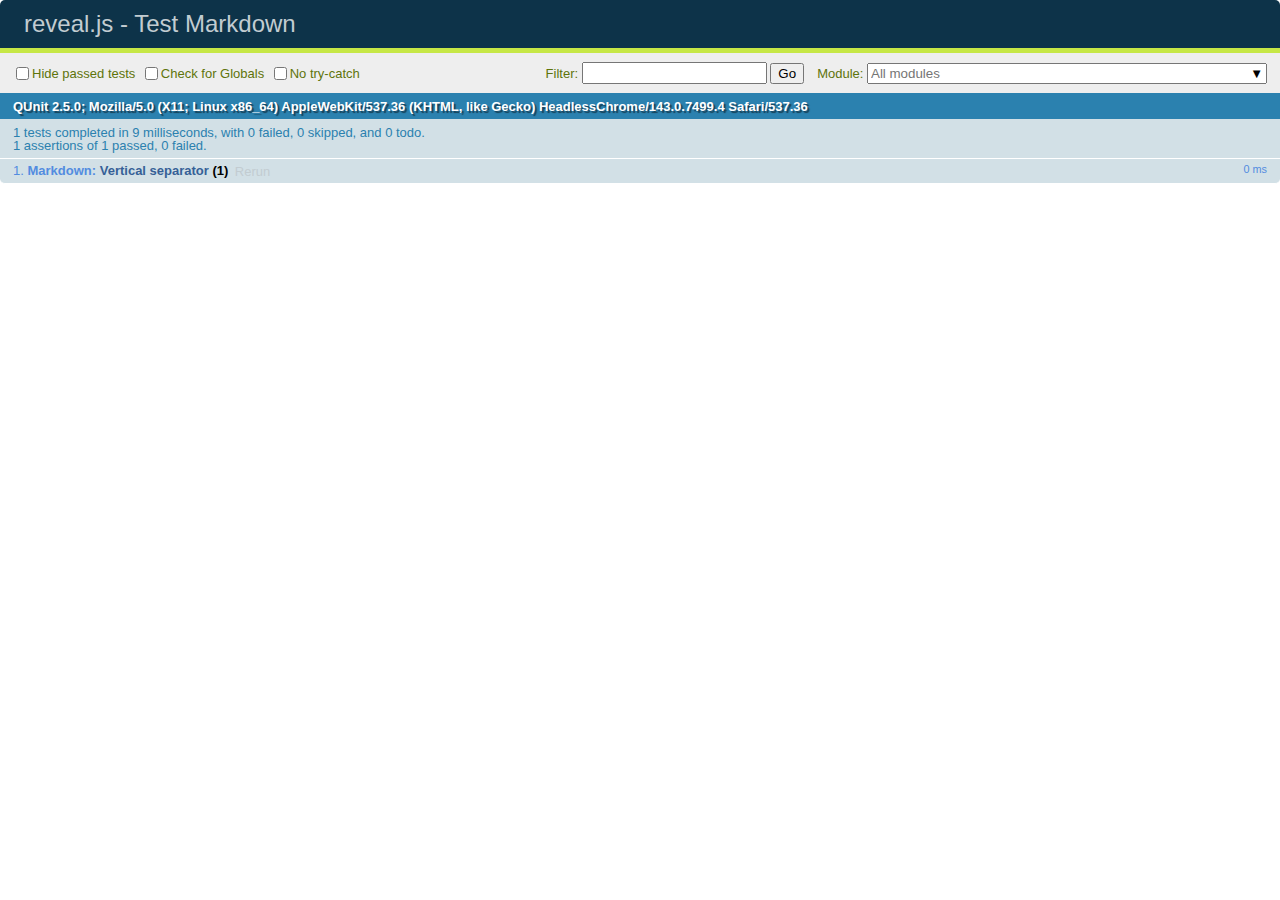
<file: test/test-markdown.html>
<!doctype html>
<html lang="en">

	<head>
		<meta charset="utf-8">

		<title>reveal.js - Test Markdown</title>

		<link rel="stylesheet" href="../css/reveal.css">
		<link rel="stylesheet" href="qunit-2.5.0.css">
	</head>

	<body style="overflow: auto;">

		<div id="qunit"></div>
		<div id="qunit-fixture"></div>

		<div class="reveal" style="display: none;">

			<div class="slides">

				<!-- <section data-markdown="example.md" data-separator="^\n\n\n" data-separator-vertical="^\n\n"></section> -->

				<!-- Slides are separated by newline + three dashes + newline, vertical slides identical but two dashes -->
				<section data-markdown data-separator="^\n---\n$" data-separator-vertical="^\n--\n$">
					<script type="text/template">
						## Slide 1.1

						--

						## Slide 1.2

						---

						## Slide 2
					</script>
				</section>

			</div>

		</div>

		<script src="../js/reveal.js"></script>
		<script src="../plugin/markdown/marked.js"></script>
		<script src="../plugin/markdown/markdown.js"></script>
		<script src="qunit-2.5.0.js"></script>

		<script src="test-markdown.js"></script>

	</body>
</html>
</file>
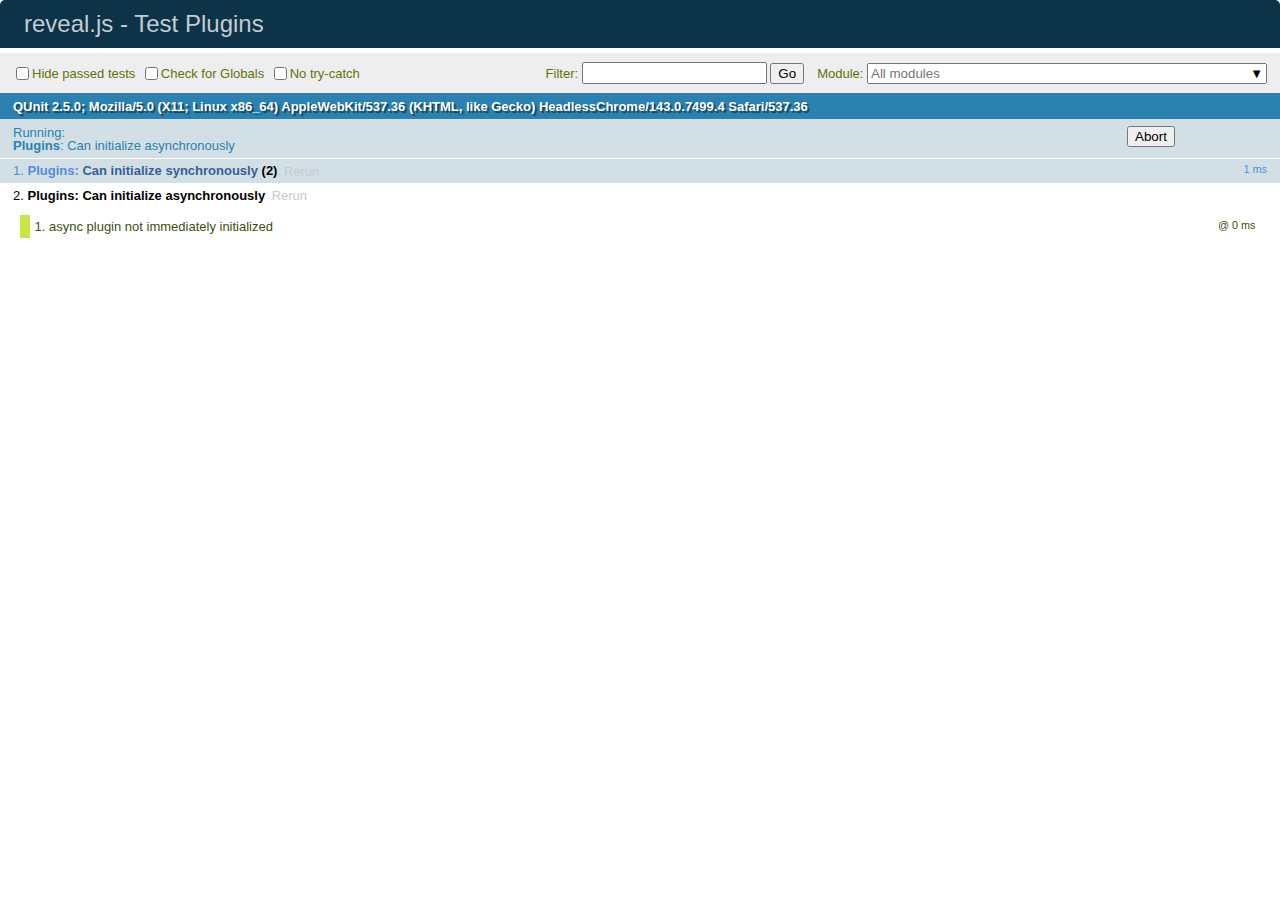
<file: test/test-plugins.html>
<!doctype html>
<html lang="en">

	<head>
		<meta charset="utf-8">

		<title>reveal.js - Test Plugins</title>

		<link rel="stylesheet" href="../css/reveal.css">
		<link rel="stylesheet" href="qunit-2.5.0.css">
	</head>

	<body style="overflow: auto;">

		<div id="qunit"></div>
		<div id="qunit-fixture"></div>

		<div class="reveal" style="display: none;">

			<div class="slides">

				<section>Slide content</section>

			</div>

		</div>

		<script src="../js/reveal.js"></script>
		<script src="qunit-2.5.0.js"></script>

		<script>

			QUnit.module( 'Plugins' );

			var initCounter = { PluginB: 0, PluginC: 0, PluginD: 0 };

			// Plugin with no init method
			var PluginA = {};

			// Plugin with init method
			var PluginB = { init: function() {
				initCounter['PluginB'] += 1;
			} };

			// Async plugin with init method
			var PluginC = { init: function() {
				return new Promise(function( resolve ) {
					setTimeout( () => {
						initCounter['PluginC'] += 1;
						resolve();
					}, 1000 );
				});
			} };

			// Plugin initialized after reveal.js is ready
			var PluginD = { init: function() {
				initCounter['PluginD'] += 1;
			} };

			var PluginE = {};

			Reveal.registerPlugin( 'PluginA', PluginA );
			Reveal.registerPlugin( 'PluginB', PluginB );
			Reveal.registerPlugin( 'PluginC', PluginC );

			Reveal.initialize();

			QUnit.test( 'Can initialize synchronously', function( assert ) {
				assert.strictEqual( initCounter['PluginB'], 1 );

				Reveal.registerPlugin( 'PluginB', PluginB );

				assert.strictEqual( initCounter['PluginB'], 1, 'prevents duplicate registration' );
			});

			QUnit.test( 'Can initialize asynchronously', function( assert ) {
				assert.expect( 3 );
				var done = assert.async( 2 );

				assert.strictEqual( initCounter['PluginC'], 0, 'async plugin not immediately initialized' );

				Reveal.addEventListener( 'ready', function() {
					assert.strictEqual( initCounter['PluginC'], 1, 'finsihed initializing when reveal.js dispatches "ready"' );
					done();

					Reveal.registerPlugin( 'PluginD', PluginD );
					assert.strictEqual( initCounter['PluginD'], 1, 'plugin registered after reveal.js is ready still initiailizes' );
					done();
				});
			} );

			QUnit.test( 'Can check if plugin is registered', function( assert ) {
				assert.strictEqual( Reveal.hasPlugin( 'PluginA' ), true );
				assert.strictEqual( Reveal.hasPlugin( 'PluginE' ), false );
				Reveal.registerPlugin( 'PluginE', PluginE );
				assert.strictEqual( Reveal.hasPlugin( 'PluginE' ), true );
			} );

			QUnit.test( 'Can retrieve plugin instance', function( assert ) {
				assert.strictEqual( Reveal.getPlugin( 'PluginB' ), PluginB );
			} );
		</script>

	</body>
</html>
</file>
<file: css/theme/white.css>
/**
 * White theme for reveal.js. This is the opposite of the 'black' theme.
 *
 * By Hakim El Hattab, http://hakim.se
 */
@import url(../../../fonts/fonts.css);
section.has-dark-background, section.has-dark-background h1, section.has-dark-background h2, section.has-dark-background h3, section.has-dark-background h4, section.has-dark-background h5, section.has-dark-background h6 {
  color: #fff; }

/*********************************************
 * GLOBAL STYLES
 *********************************************/
body {
  background: #fff;
  background-color: #fff; }

.reveal {
  font-family: "Roboto", Helvetica, sans-serif;
  font-size: 42px;
  font-weight: 300;
  color: #222; }

::selection {
  color: #fff;
  background: #98bdef;
  text-shadow: none; }

::-moz-selection {
  color: #fff;
  background: #98bdef;
  text-shadow: none; }

.reveal .slides section,
.reveal .slides section > section {
  line-height: 1.3;
  font-weight: inherit; }

/*********************************************
 * HEADERS
 *********************************************/
.reveal h1,
.reveal h2,
.reveal h3,
.reveal h4,
.reveal h5,
.reveal h6 {
  margin: 0 0 20px 0;
  color: #222;
  font-family: "Roboto", Helvetica, sans-serif;
  font-weight: 600;
  line-height: 1.2;
  letter-spacing: normal;
  text-transform: uppercase;
  text-shadow: none;
  word-wrap: break-word; }

.reveal h1 {
  font-size: 2.5em; }

.reveal h2 {
  font-size: 1.6em; }

.reveal h3 {
  font-size: 1.3em; }

.reveal h4 {
  font-size: 1em; }

.reveal h1 {
  text-shadow: none; }

/*********************************************
 * OTHER
 *********************************************/
.reveal p {
  margin: 20px 0;
  line-height: 1.3; }

/* Ensure certain elements are never larger than the slide itself */
.reveal img,
.reveal video,
.reveal iframe {
  max-width: 95%;
  max-height: 95%; }

.reveal strong,
.reveal b {
  font-weight: bold; }

.reveal em {
  font-style: italic; }

.reveal ol,
.reveal dl,
.reveal ul {
  display: inline-block;
  text-align: left;
  margin: 0 0 0 1em; }

.reveal ol {
  list-style-type: decimal; }

.reveal ul {
  list-style-type: disc; }

.reveal ul ul {
  list-style-type: square; }

.reveal ul ul ul {
  list-style-type: circle; }

.reveal ul ul,
.reveal ul ol,
.reveal ol ol,
.reveal ol ul {
  display: block;
  margin-left: 40px; }

.reveal dt {
  font-weight: bold; }

.reveal dd {
  margin-left: 40px; }

.reveal blockquote {
  display: block;
  position: relative;
  width: 70%;
  margin: 20px auto;
  padding: 5px;
  font-style: italic;
  background: rgba(255, 255, 255, 0.05);
  box-shadow: 0px 0px 2px rgba(0, 0, 0, 0.2); }

.reveal blockquote p:first-child,
.reveal blockquote p:last-child {
  display: inline-block; }

.reveal q {
  font-style: italic; }

.reveal pre {
  display: block;
  position: relative;
  width: 90%;
  margin: 20px auto;
  text-align: left;
  font-size: 0.55em;
  font-family: "Roboto Mono", monospace;
  line-height: 1.2em;
  word-wrap: break-word;
  box-shadow: 0px 5px 15px rgba(0, 0, 0, 0.15); }

.reveal code {
  font-family: "Roboto Mono", monospace;
  text-transform: none;
  font-weight: 200; }

.reveal pre code {
  display: block;
  padding: 5px 10px;
  overflow: auto;
  max-height: 90vh;
  word-wrap: normal; }

.reveal table {
  margin: auto;
  border-collapse: collapse;
  border-spacing: 0; }

.reveal table th {
  font-weight: bold; }

.reveal table th,
.reveal table td {
  text-align: left;
  padding: 0.2em 0.5em 0.2em 0.5em;
  border-bottom: 1px solid; }

.reveal table th[align="center"],
.reveal table td[align="center"] {
  text-align: center; }

.reveal table th[align="right"],
.reveal table td[align="right"] {
  text-align: right; }

.reveal table tbody tr:last-child th,
.reveal table tbody tr:last-child td {
  border-bottom: none; }

.reveal sup {
  vertical-align: super;
  font-size: smaller; }

.reveal sub {
  vertical-align: sub;
  font-size: smaller; }

.reveal small {
  display: inline-block;
  font-size: 0.6em;
  line-height: 1.2em;
  vertical-align: top; }

.reveal small * {
  vertical-align: top; }

/*********************************************
 * LINKS
 *********************************************/
.reveal a {
  color: #2a76dd;
  text-decoration: none;
  -webkit-transition: color .15s ease;
  -moz-transition: color .15s ease;
  transition: color .15s ease; }

.reveal a:hover {
  color: #6ca0e8;
  text-shadow: none;
  border: none; }

.reveal .roll span:after {
  color: #fff;
  background: #1a53a1; }

/*********************************************
 * IMAGES
 *********************************************/
.reveal section img.plain {
  border: 0;
  box-shadow: none; }

.reveal a img {
  -webkit-transition: all .15s linear;
  -moz-transition: all .15s linear;
  transition: all .15s linear; }

.reveal a:hover img {
  background: rgba(255, 255, 255, 0.2);
  border-color: #2a76dd;
  box-shadow: 0 0 20px rgba(0, 0, 0, 0.55); }

/*********************************************
 * NAVIGATION CONTROLS
 *********************************************/
.reveal .controls {
  color: #2a76dd; }

/*********************************************
 * PROGRESS BAR
 *********************************************/
.reveal .progress {
  background: rgba(0, 0, 0, 0.2);
  color: #2a76dd; }

.reveal .progress span {
  -webkit-transition: width 800ms cubic-bezier(0.26, 0.86, 0.44, 0.985);
  -moz-transition: width 800ms cubic-bezier(0.26, 0.86, 0.44, 0.985);
  transition: width 800ms cubic-bezier(0.26, 0.86, 0.44, 0.985); }

/*********************************************
 * PRINT BACKGROUND
 *********************************************/
@media print {
  .backgrounds {
    background-color: #fff; } }
</file>
<file: lib/css/a11y-light.css>
/* a11y-light theme */
/* Based on the Tomorrow Night Eighties theme: https://github.com/isagalaev/highlight.js/blob/master/src/styles/tomorrow-night-eighties.css */
/* @author: ericwbailey */

/* Comment */
.hljs-comment,
.hljs-quote {
  color: #696969;
}

/* Red */
.hljs-variable,
.hljs-template-variable,
.hljs-tag,
.hljs-name,
.hljs-selector-id,
.hljs-selector-class,
.hljs-regexp,
.hljs-deletion {
  color: #d91e18;
}

/* Orange */
.hljs-number,
.hljs-built_in,
.hljs-builtin-name,
.hljs-literal,
.hljs-type,
.hljs-params,
.hljs-meta,
.hljs-link {
  color: #aa5d00;
}

/* Yellow */
.hljs-attribute {
  color: #aa5d00;
}

/* Green */
.hljs-string,
.hljs-symbol,
.hljs-bullet,
.hljs-addition {
  color: #008000;
}

/* Blue */
.hljs-title,
.hljs-section {
  color: #007faa;
}

/* Purple */
.hljs-keyword,
.hljs-selector-tag {
  color: #7928a1;
}

.hljs {
  display: block;
  overflow-x: auto;
  background: #fefefe;
  color: #545454;
  padding: 0.5em;
}

.hljs-emphasis {
  font-style: italic;
}

.hljs-strong {
  font-weight: bold;
}

@media screen and (-ms-high-contrast: active) {
  .hljs-addition,
  .hljs-attribute,
  .hljs-built_in,
  .hljs-builtin-name,
  .hljs-bullet,
  .hljs-comment,
  .hljs-link,
  .hljs-literal,
  .hljs-meta,
  .hljs-number,
  .hljs-params,
  .hljs-string,
  .hljs-symbol,
  .hljs-type,
  .hljs-quote {
        color: highlight;
    }

    .hljs-keyword,
    .hljs-selector-tag {
        font-weight: bold;
    }
}
</file>
<file: test/qunit-2.5.0.css>
/*!
 * QUnit 2.5.0
 * https://qunitjs.com/
 *
 * Copyright jQuery Foundation and other contributors
 * Released under the MIT license
 * https://jquery.org/license
 *
 * Date: 2018-01-10T02:56Z
 */

/** Font Family and Sizes */

#qunit-tests, #qunit-header, #qunit-banner, #qunit-testrunner-toolbar, #qunit-filteredTest, #qunit-userAgent, #qunit-testresult {
	font-family: "Helvetica Neue Light", "HelveticaNeue-Light", "Helvetica Neue", Calibri, Helvetica, Arial, sans-serif;
}

#qunit-testrunner-toolbar, #qunit-filteredTest, #qunit-userAgent, #qunit-testresult, #qunit-tests li { font-size: small; }
#qunit-tests { font-size: smaller; }


/** Resets */

#qunit-tests, #qunit-header, #qunit-banner, #qunit-filteredTest, #qunit-userAgent, #qunit-testresult, #qunit-modulefilter {
	margin: 0;
	padding: 0;
}


/** Header (excluding toolbar) */

#qunit-header {
	padding: 0.5em 0 0.5em 1em;

	color: #8699A4;
	background-color: #0D3349;

	font-size: 1.5em;
	line-height: 1em;
	font-weight: 400;

	border-radius: 5px 5px 0 0;
}

#qunit-header a {
	text-decoration: none;
	color: #C2CCD1;
}

#qunit-header a:hover,
#qunit-header a:focus {
	color: #FFF;
}

#qunit-banner {
	height: 5px;
}

#qunit-filteredTest {
	padding: 0.5em 1em 0.5em 1em;
	color: #366097;
	background-color: #F4FF77;
}

#qunit-userAgent {
	padding: 0.5em 1em 0.5em 1em;
	color: #FFF;
	background-color: #2B81AF;
	text-shadow: rgba(0, 0, 0, 0.5) 2px 2px 1px;
}


/** Toolbar */

#qunit-testrunner-toolbar {
	padding: 0.5em 1em 0.5em 1em;
	color: #5E740B;
	background-color: #EEE;
}

#qunit-testrunner-toolbar .clearfix {
	height: 0;
	clear: both;
}

#qunit-testrunner-toolbar label {
	display: inline-block;
}

#qunit-testrunner-toolbar input[type=checkbox],
#qunit-testrunner-toolbar input[type=radio] {
	margin: 3px;
	vertical-align: -2px;
}

#qunit-testrunner-toolbar input[type=text] {
	box-sizing: border-box;
	height: 1.6em;
}

.qunit-url-config,
.qunit-filter,
#qunit-modulefilter {
	display: inline-block;
	line-height: 2.1em;
}

.qunit-filter,
#qunit-modulefilter {
	float: right;
	position: relative;
	margin-left: 1em;
}

.qunit-url-config label {
	margin-right: 0.5em;
}

#qunit-modulefilter-search {
	box-sizing: border-box;
	width: 400px;
}

#qunit-modulefilter-search-container:after {
	position: absolute;
	right: 0.3em;
	content: "\25bc";
	color: black;
}

#qunit-modulefilter-dropdown {
	/* align with #qunit-modulefilter-search */
	box-sizing: border-box;
	width: 400px;
	position: absolute;
	right: 0;
	top: 50%;
	margin-top: 0.8em;

	border: 1px solid #D3D3D3;
	border-top: none;
	border-radius: 0 0 .25em .25em;
	color: #000;
	background-color: #F5F5F5;
	z-index: 99;
}

#qunit-modulefilter-dropdown a {
	color: inherit;
	text-decoration: none;
}

#qunit-modulefilter-dropdown .clickable.checked {
	font-weight: bold;
	color: #000;
	background-color: #D2E0E6;
}

#qunit-modulefilter-dropdown .clickable:hover {
	color: #FFF;
	background-color: #0D3349;
}

#qunit-modulefilter-actions {
	display: block;
	overflow: auto;

	/* align with #qunit-modulefilter-dropdown-list */
	font: smaller/1.5em sans-serif;
}

#qunit-modulefilter-dropdown #qunit-modulefilter-actions > * {
	box-sizing: border-box;
	max-height: 2.8em;
	display: block;
	padding: 0.4em;
}

#qunit-modulefilter-dropdown #qunit-modulefilter-actions > button {
	float: right;
	font: inherit;
}

#qunit-modulefilter-dropdown #qunit-modulefilter-actions > :last-child {
	/* insert padding to align with checkbox margins */
	padding-left: 3px;
}

#qunit-modulefilter-dropdown-list {
	max-height: 200px;
	overflow-y: auto;
	margin: 0;
	border-top: 2px groove threedhighlight;
	padding: 0.4em 0 0;
	font: smaller/1.5em sans-serif;
}

#qunit-modulefilter-dropdown-list li {
	white-space: nowrap;
	overflow: hidden;
	text-overflow: ellipsis;
}

#qunit-modulefilter-dropdown-list .clickable {
	display: block;
	padding-left: 0.15em;
}


/** Tests: Pass/Fail */

#qunit-tests {
	list-style-position: inside;
}

#qunit-tests li {
	padding: 0.4em 1em 0.4em 1em;
	border-bottom: 1px solid #FFF;
	list-style-position: inside;
}

#qunit-tests > li {
	display: none;
}

#qunit-tests li.running,
#qunit-tests li.pass,
#qunit-tests li.fail,
#qunit-tests li.skipped,
#qunit-tests li.aborted {
	display: list-item;
}

#qunit-tests.hidepass {
	position: relative;
}

#qunit-tests.hidepass li.running,
#qunit-tests.hidepass li.pass:not(.todo) {
	visibility: hidden;
	position: absolute;
	width:   0;
	height:  0;
	padding: 0;
	border:  0;
	margin:  0;
}

#qunit-tests li strong {
	cursor: pointer;
}

#qunit-tests li.skipped strong {
	cursor: default;
}

#qunit-tests li a {
	padding: 0.5em;
	color: #C2CCD1;
	text-decoration: none;
}

#qunit-tests li p a {
	padding: 0.25em;
	color: #6B6464;
}
#qunit-tests li a:hover,
#qunit-tests li a:focus {
	color: #000;
}

#qunit-tests li .runtime {
	float: right;
	font-size: smaller;
}

.qunit-assert-list {
	margin-top: 0.5em;
	padding: 0.5em;

	background-color: #FFF;

	border-radius: 5px;
}

.qunit-source {
	margin: 0.6em 0 0.3em;
}

.qunit-collapsed {
	display: none;
}

#qunit-tests table {
	border-collapse: collapse;
	margin-top: 0.2em;
}

#qunit-tests th {
	text-align: right;
	vertical-align: top;
	padding: 0 0.5em 0 0;
}

#qunit-tests td {
	vertical-align: top;
}

#qunit-tests pre {
	margin: 0;
	white-space: pre-wrap;
	word-wrap: break-word;
}

#qunit-tests del {
	color: #374E0C;
	background-color: #E0F2BE;
	text-decoration: none;
}

#qunit-tests ins {
	color: #500;
	background-color: #FFCACA;
	text-decoration: none;
}

/*** Test Counts */

#qunit-tests b.counts                       { color: #000; }
#qunit-tests b.passed                       { color: #5E740B; }
#qunit-tests b.failed                       { color: #710909; }

#qunit-tests li li {
	padding: 5px;
	background-color: #FFF;
	border-bottom: none;
	list-style-position: inside;
}

/*** Passing Styles */

#qunit-tests li li.pass {
	color: #3C510C;
	background-color: #FFF;
	border-left: 10px solid #C6E746;
}

#qunit-tests .pass                          { color: #528CE0; background-color: #D2E0E6; }
#qunit-tests .pass .test-name               { color: #366097; }

#qunit-tests .pass .test-actual,
#qunit-tests .pass .test-expected           { color: #999; }

#qunit-banner.qunit-pass                    { background-color: #C6E746; }

/*** Failing Styles */

#qunit-tests li li.fail {
	color: #710909;
	background-color: #FFF;
	border-left: 10px solid #EE5757;
	white-space: pre;
}

#qunit-tests > li:last-child {
	border-radius: 0 0 5px 5px;
}

#qunit-tests .fail                          { color: #000; background-color: #EE5757; }
#qunit-tests .fail .test-name,
#qunit-tests .fail .module-name             { color: #000; }

#qunit-tests .fail .test-actual             { color: #EE5757; }
#qunit-tests .fail .test-expected           { color: #008000; }

#qunit-banner.qunit-fail                    { background-color: #EE5757; }


/*** Aborted tests */
#qunit-tests .aborted { color: #000; background-color: orange; }
/*** Skipped tests */

#qunit-tests .skipped {
	background-color: #EBECE9;
}

#qunit-tests .qunit-todo-label,
#qunit-tests .qunit-skipped-label {
	background-color: #F4FF77;
	display: inline-block;
	font-style: normal;
	color: #366097;
	line-height: 1.8em;
	padding: 0 0.5em;
	margin: -0.4em 0.4em -0.4em 0;
}

#qunit-tests .qunit-todo-label {
	background-color: #EEE;
}

/** Result */

#qunit-testresult {
	color: #2B81AF;
	background-color: #D2E0E6;

	border-bottom: 1px solid #FFF;
}
#qunit-testresult .clearfix {
	height: 0;
	clear: both;
}
#qunit-testresult .module-name {
	font-weight: 700;
}
#qunit-testresult-display {
	padding: 0.5em 1em 0.5em 1em;
	width: 85%;
	float:left;
}
#qunit-testresult-controls {
	padding: 0.5em 1em 0.5em 1em;
  width: 10%;
	float:left;
}

/** Fixture */

#qunit-fixture {
	position: absolute;
	top: -10000px;
	left: -10000px;
	width: 1000px;
	height: 1000px;
}
</file>
